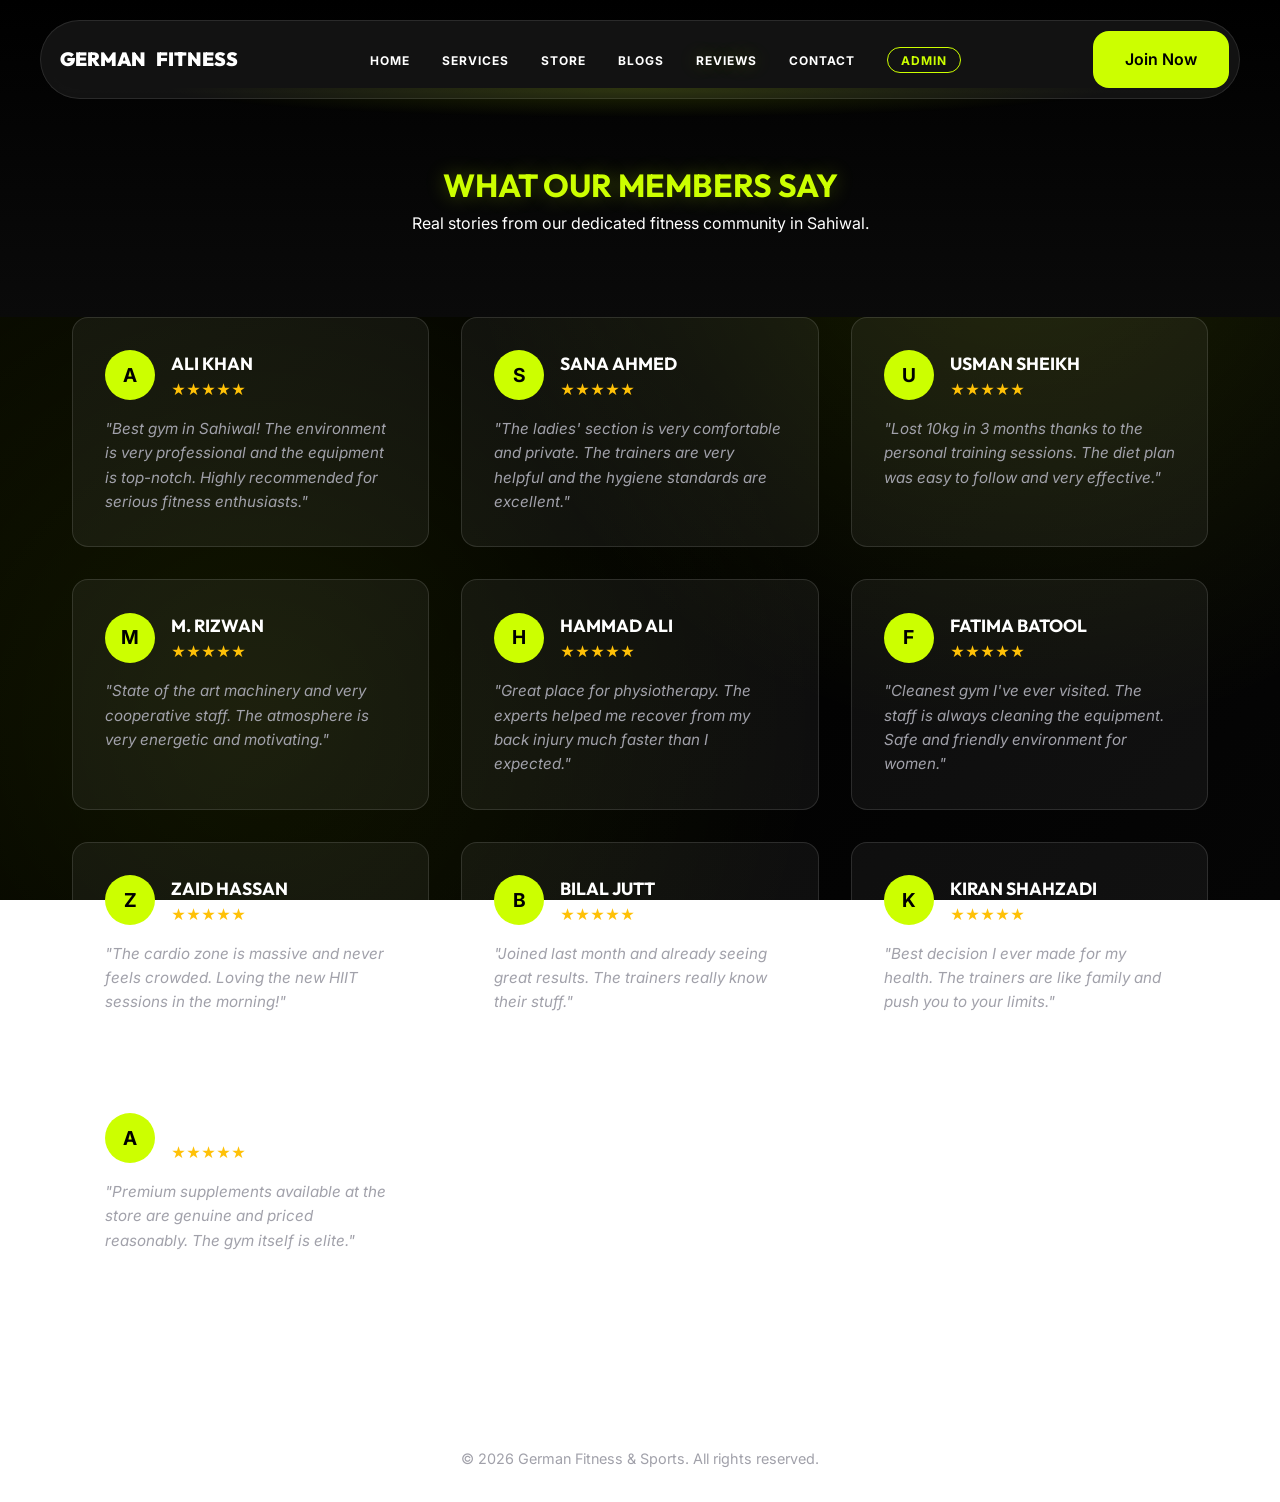
<file: reviews.html>
<!DOCTYPE html>
<html lang="en">
<head>
    <meta charset="UTF-8">
    <meta name="viewport" content="width=device-width, initial-scale=1.0">
    <title>All Reviews | German Fitness & Sports</title>
    <link rel="preconnect" href="https://fonts.googleapis.com">
    <link rel="preconnect" href="https://fonts.gstatic.com" crossorigin>
    <link href="https://fonts.googleapis.com/css2?family=Inter:wght@400;500;600&family=Outfit:wght@700;800;900&display=swap" rel="stylesheet">
    <link rel="stylesheet" href="style.css">
    <style>
        .reviews-header {
            padding: 10rem 0 5rem;
            text-align: center;
            background: linear-gradient(to bottom, #000, #0a0a0a);
        }
        .reviews-grid-full {
            display: grid;
            grid-template-columns: repeat(auto-fill, minmax(300px, 1fr));
            gap: 2rem;
            padding-bottom: 5rem;
        }
        .review-card {
            background: var(--glass);
            border: 1px solid var(--glass-border);
            padding: 2rem;
            border-radius: var(--radius);
            transition: transform 0.3s;
        }
        .review-card:hover {
            transform: translateY(-5px);
            border-color: var(--accent);
        }
        .review-header {
            display: flex;
            align-items: center;
            gap: 1rem;
            margin-bottom: 1rem;
        }
        .review-avatar {
            width: 50px;
            height: 50px;
            background: var(--accent);
            color: var(--primary);
            display: flex;
            align-items: center;
            justify-content: center;
            border-radius: 50%;
            font-weight: 700;
            font-size: 1.2rem;
        }
        .review-info h4 { margin: 0; font-size: 1.1rem; }
        .review-rating { color: #ffc107; font-size: 0.9rem; }
        .review-text { color: var(--text-muted); line-height: 1.6; font-style: italic; }
    </style>
</head>
<body>
    <nav class="navbar">
        <div class="logo">GERMAN <span>FITNESS</span></div>
        <ul class="nav-links">
            <li><a href="index.html#home">Home</a></li>
            <li><a href="index.html#services">Services</a></li>
            <li><a href="store.html">Store</a></li>
            <li><a href="index.html#blogs">Blogs</a></li>
            <li><a href="reviews.html" class="text-accent">Reviews</a></li>
            <li><a href="index.html#contact">Contact</a></li>
            <li><a href="admin.html" class="nav-admin">Admin</a></li>
        </ul>
        <a href="index.html#join" class="btn btn-primary">Join Now</a>
    </nav>

    <header class="reviews-header">
        <div class="container">
            <h1 class="text-accent">WHAT OUR MEMBERS SAY</h1>
            <p>Real stories from our dedicated fitness community in Sahiwal.</p>
        </div>
    </header>

    <section class="reviews-content">
        <div class="container">
            <div class="reviews-grid-full">
                <div class="review-card">
                    <div class="review-header">
                        <div class="review-avatar">A</div>
                        <div class="review-info">
                            <h4>Ali Khan</h4>
                            <div class="review-rating">★★★★★</div>
                        </div>
                    </div>
                    <p class="review-text">"Best gym in Sahiwal! The environment is very professional and the equipment is top-notch. Highly recommended for serious fitness enthusiasts."</p>
                </div>
                <div class="review-card">
                    <div class="review-header">
                        <div class="review-avatar">S</div>
                        <div class="review-info">
                            <h4>Sana Ahmed</h4>
                            <div class="review-rating">★★★★★</div>
                        </div>
                    </div>
                    <p class="review-text">"The ladies' section is very comfortable and private. The trainers are very helpful and the hygiene standards are excellent."</p>
                </div>
                <div class="review-card">
                    <div class="review-header">
                        <div class="review-avatar">U</div>
                        <div class="review-info">
                            <h4>Usman Sheikh</h4>
                            <div class="review-rating">★★★★★</div>
                        </div>
                    </div>
                    <p class="review-text">"Lost 10kg in 3 months thanks to the personal training sessions. The diet plan was easy to follow and very effective."</p>
                </div>
                <div class="review-card">
                    <div class="review-header">
                        <div class="review-avatar">M</div>
                        <div class="review-info">
                            <h4>M. Rizwan</h4>
                            <div class="review-rating">★★★★★</div>
                        </div>
                    </div>
                    <p class="review-text">"State of the art machinery and very cooperative staff. The atmosphere is very energetic and motivating."</p>
                </div>
                <div class="review-card">
                    <div class="review-header">
                        <div class="review-avatar">H</div>
                        <div class="review-info">
                            <h4>Hammad Ali</h4>
                            <div class="review-rating">★★★★★</div>
                        </div>
                    </div>
                    <p class="review-text">"Great place for physiotherapy. The experts helped me recover from my back injury much faster than I expected."</p>
                </div>
                <div class="review-card">
                    <div class="review-header">
                        <div class="review-avatar">F</div>
                        <div class="review-info">
                            <h4>Fatima Batool</h4>
                            <div class="review-rating">★★★★★</div>
                        </div>
                    </div>
                    <p class="review-text">"Cleanest gym I've ever visited. The staff is always cleaning the equipment. Safe and friendly environment for women."</p>
                </div>
                <div class="review-card">
                    <div class="review-header">
                        <div class="review-avatar">Z</div>
                        <div class="review-info">
                            <h4>Zaid Hassan</h4>
                            <div class="review-rating">★★★★★</div>
                        </div>
                    </div>
                    <p class="review-text">"The cardio zone is massive and never feels crowded. Loving the new HIIT sessions in the morning!"</p>
                </div>
                <div class="review-card">
                    <div class="review-header">
                        <div class="review-avatar">B</div>
                        <div class="review-info">
                            <h4>Bilal Jutt</h4>
                            <div class="review-rating">★★★★★</div>
                        </div>
                    </div>
                    <p class="review-text">"Joined last month and already seeing great results. The trainers really know their stuff."</p>
                </div>
                <div class="review-card">
                    <div class="review-header">
                        <div class="review-avatar">K</div>
                        <div class="review-info">
                            <h4>Kiran Shahzadi</h4>
                            <div class="review-rating">★★★★★</div>
                        </div>
                    </div>
                    <p class="review-text">"Best decision I ever made for my health. The trainers are like family and push you to your limits."</p>
                </div>
                <div class="review-card">
                    <div class="review-header">
                        <div class="review-avatar">A</div>
                        <div class="review-info">
                            <h4>Asim Raza</h4>
                            <div class="review-rating">★★★★★</div>
                        </div>
                    </div>
                    <p class="review-text">"Premium supplements available at the store are genuine and priced reasonably. The gym itself is elite."</p>
                </div>
            </div>
        </div>
    </section>

    <footer class="footer">
        <div class="container">
            <div class="footer-bottom">
                &copy; 2026 German Fitness & Sports. All rights reserved.
            </div>
        </div>
    </footer>
</body>
</html>
</file>
<file: style.css>
:root {
    --primary: #000000;
    --accent: #ccff00;
    --accent-hover: #b3e600;
    --text: #ffffff;
    --text-muted: #a1a1aa;
    --bg-dark: #050505;
    --glass: rgba(255, 255, 255, 0.05);
    --glass-border: rgba(255, 255, 255, 0.12);
    --glass-blur: blur(20px);
    --radius: 16px;
    --font-heading: 'Outfit', sans-serif;
    --font-body: 'Inter', sans-serif;
    --grad-dark: radial-gradient(circle at 80% 20%, rgba(204, 255, 0, 0.12), transparent 45%),
                 radial-gradient(circle at 20% 80%, rgba(204, 255, 0, 0.08), transparent 45%),
                 linear-gradient(135deg, #0a0c00 0%, #000000 50%, #050505 100%);
}

* {
    margin: 0;
    padding: 0;
    box-sizing: border-box;
}

html, body {
    overflow-x: hidden;
    width: 100%;
}

body {
    background: var(--grad-dark);
    background-attachment: fixed;
    color: var(--text);
    font-family: var(--font-body);
    line-height: 1.6;
    overflow-x: hidden;
    min-height: 100vh;
}

.container {
    max-width: 1200px;
    margin: 0 auto;
    padding: 0 2rem;
}

h1, h2, h3, h4 {
    font-family: var(--font-heading);
    text-transform: uppercase;
}

.glass-heading {
    backdrop-filter: var(--glass-blur);
    -webkit-backdrop-filter: var(--glass-blur);
    background: var(--glass);
    border: 1px solid var(--glass-border);
    padding: 0.6rem 1.8rem;
    border-radius: 50px;
    display: inline-block;
    box-shadow: 0 4px 30px rgba(0, 0, 0, 0.1);
}

.text-accent {
    color: var(--accent);
    text-shadow: 0 0 20px rgba(204, 255, 0, 0.3);
}

.btn {
    display: inline-block;
    padding: 1rem 2rem;
    border-radius: var(--radius);
    text-decoration: none;
    font-weight: 600;
    transition: all 0.3s ease;
    cursor: pointer;
    text-align: center;
}

.btn-primary {
    background-color: var(--accent);
    color: var(--primary);
    border: none;
}

.btn-primary:hover {
    background-color: var(--accent-hover);
    transform: translateY(-2px);
    box-shadow: 0 10px 20px rgba(204, 255, 0, 0.2);
}

.btn-outline {
    background: transparent;
    color: var(--accent);
    border: 2px solid var(--accent);
}

.btn-outline:hover {
    background: var(--accent);
    color: var(--primary);
}

.btn-block {
    display: block;
    width: 100%;
}

/* Navbar */
.navbar {
    display: flex;
    justify-content: space-between;
    align-items: center;
    padding: 0.6rem 0.6rem 0.6rem 1.2rem;
    position: fixed;
    top: 20px;
    left: 50%;
    transform: translateX(-50%);
    width: calc(100% - 40px);
    max-width: 1200px;
    z-index: 1000;
    background: rgba(30, 30, 30, 0.6);
    backdrop-filter: blur(20px);
    -webkit-backdrop-filter: blur(20px);
    border: 1px solid rgba(255, 255, 255, 0.1);
    border-radius: 50px;
    transition: all 0.4s cubic-bezier(0.4, 0, 0.2, 1);
}

/* Gradient glow below navbar */
.navbar::after {
    content: '';
    position: absolute;
    bottom: -20px;
    left: 10%;
    width: 80%;
    height: 30px;
    background: radial-gradient(ellipse at top, rgba(204, 255, 0, 0.15), transparent 70%);
    pointer-events: none;
    z-index: -1;
}

.logo {
    font-family: var(--font-heading);
    font-weight: 900;
    font-size: 1.2rem;
    letter-spacing: 0px;
    z-index: 1001;
    display: flex;
    align-items: center;
    gap: 0.6rem;
    color: var(--text);
    white-space: nowrap;
    flex-shrink: 0;
}

.logo span {
    color: var(--text);
}

.logo-icon {
    display: none;
}

.nav-links {
    display: flex;
    list-style: none;
    gap: 2rem;
    align-items: center;
}

.nav-links a {
    color: var(--text);
    text-decoration: none;
    font-weight: 700;
    font-size: 0.75rem;
    text-transform: uppercase;
    letter-spacing: 1px;
    transition: color 0.3s;
    white-space: nowrap;
}

.nav-links a:hover {
    color: var(--accent);
}

.nav-join {
    padding: 0.7rem 1.5rem;
    border-radius: 50px;
    font-size: 0.8rem;
    text-transform: none;
    letter-spacing: 0.5px;
    font-weight: 700;
    margin-left: 1rem;
    color: var(--primary) !important;
}

.menu-toggle {
    display: none;
    flex-direction: column;
    gap: 5px;
    cursor: pointer;
    z-index: 1001;
    padding: 8px;
    flex-shrink: 0;
}

.menu-toggle .bar {
    width: 22px;
    height: 2px;
    background-color: var(--text);
    transition: all 0.3s;
    border-radius: 2px;
}

@media (max-width: 992px) {
    .navbar {
        padding: 0.5rem 1rem 0.5rem 1.2rem;
        top: 10px;
        width: calc(100% - 40px);
    }
    
    .logo {
        font-size: 1rem;
    }
    
    .logo-icon {
        display: none;
    }

    .menu-toggle {
        display: flex;
    }

    .nav-links {
        position: absolute;
        top: calc(100% + 10px);
        left: 0;
        right: 0;
        width: 100%;
        height: auto;
        background: rgba(30, 30, 30, 0.95);
        backdrop-filter: blur(20px);
        -webkit-backdrop-filter: blur(20px);
        border: 1px solid rgba(255, 255, 255, 0.1);
        border-radius: 20px;
        flex-direction: column;
        justify-content: flex-start;
        align-items: flex-start;
        padding: 1.5rem 1.5rem 1.8rem;
        gap: 0;
        opacity: 0;
        visibility: hidden;
        transform: translateY(-10px);
        transition: all 0.3s cubic-bezier(0.4, 0, 0.2, 1);
        z-index: 999;
    }

    .nav-links.active {
        opacity: 1;
        visibility: visible;
        transform: translateY(0);
    }

    .nav-links li {
        width: 100%;
        text-align: left;
        margin: 0;
    }

    .nav-links a {
        font-size: 0.95rem;
        font-family: var(--font-body);
        font-weight: 700;
        padding: 0.75rem 0;
        display: block;
        color: var(--text);
        text-transform: uppercase;
        letter-spacing: 1.5px;
    }

    /* Style the Admin button specifically on mobile */
    .nav-links a.nav-admin {
        border: 1px solid var(--accent);
        border-radius: 50px;
        text-align: center;
        padding: 0.9rem;
        margin-top: 0.5rem;
        margin-bottom: 0.5rem;
    }

    /* Show Join Now inside dropdown on mobile */
    .nav-item-join {
        display: block;
        margin-top: 0.5rem;
        width: 100%;
    }

    .nav-item-join .nav-join {
        display: block !important;
        width: 100%;
        text-align: center;
        margin-left: 0;
        font-size: 0.95rem;
        padding: 0.9rem;
        text-transform: none;
    }

    .menu-toggle.active .bar:nth-child(1) { transform: rotate(45deg) translate(5px, 5px); }
    .menu-toggle.active .bar:nth-child(2) { opacity: 0; }
    .menu-toggle.active .bar:nth-child(3) { transform: rotate(-45deg) translate(5px, -5px); }
}

/* Hero */
.hero {
    height: 100vh;
    display: flex;
    align-items: center;
    justify-content: space-between;
    padding: 0 8%;
    background: radial-gradient(circle at 80% 20%, rgba(204, 255, 0, 0.1), transparent 50%),
                radial-gradient(circle at 20% 80%, rgba(204, 255, 0, 0.07), transparent 50%),
                var(--grad-dark);
    position: relative;
    overflow: hidden;
    padding-top: 100px;
    border-bottom: 1px solid var(--glass-border);
}

.hero::after {
    content: '';
    position: absolute;
    top: 50%;
    left: 50%;
    width: 200%;
    height: 200%;
    background: radial-gradient(circle, rgba(204, 255, 0, 0.03) 0%, transparent 70%);
    transform: translate(-50%, -50%);
    pointer-events: none;
    z-index: 1;
}

@media (max-width: 992px) {
    .hero {
        flex-direction: column-reverse;
        height: auto;
        padding: 120px 5% 60px;
        text-align: center;
    }
    .hero-content {
        max-width: 100%;
    }
    .hero p {
        margin: 0 auto 2.5rem;
    }
    .hero-btns {
        justify-content: center;
    }
    .stats {
        justify-content: center;
        gap: 1.5rem;
    }
    .hero-image {
        margin-bottom: 3rem;
        justify-content: center;
    }
}

.hero::before {
    content: '';
    position: absolute;
    top: 0;
    left: 0;
    width: 100%;
    height: 100%;
    background: url('assets/grid.svg') center/50px repeat;
    opacity: 0.05;
    pointer-events: none;
}

.hero-content {
    max-width: 600px;
    z-index: 10;
}

.hero-text-card {
    background: rgba(255, 255, 255, 0.03);
    backdrop-filter: blur(10px);
    padding: 2.5rem;
    border-radius: var(--radius);
    border: 1px solid var(--glass-border);
    margin-bottom: 2rem;
}

.hero-content h1 {
    font-size: 5.5rem;
    line-height: 1;
    margin-bottom: 1.5rem;
    font-weight: 900;
    letter-spacing: -2px;
    animation: slideUp 1s cubic-bezier(0.4, 0, 0.2, 1);
}

@keyframes slideUp {
    from { opacity: 0; transform: translateY(50px); }
    to { opacity: 1; transform: translateY(0); }
}

.hero p {
    font-size: 1.25rem;
    color: var(--text-muted);
    margin-bottom: 2.5rem;
    max-width: 500px;
    border-left: 2px solid var(--accent);
    padding-left: 1.5rem;
}

.hero-btns {
    display: flex;
    gap: 1rem;
    margin-bottom: 3rem;
}

.stats {
    display: flex;
    gap: 3rem;
}

.stat-item h3 {
    font-size: 2rem;
    color: var(--accent);
}

.stat-item p {
    font-size: 0.9rem;
    color: var(--text-muted);
}

.hero-image {
    flex: 1;
    display: flex;
    justify-content: flex-end;
}

.hero-image img {
    max-width: 100%;
    filter: drop-shadow(0 0 50px rgba(204, 255, 0, 0.1));
}

/* Services */
.services {
    padding: 8rem 0;
    background-color: var(--bg-dark);
}

.section-header {
    text-align: center;
    margin-bottom: 4rem;
}

.section-header h2 {
    font-size: 1rem;
    letter-spacing: 4px;
    margin-bottom: 0.5rem;
}

.section-header h3 {
    font-size: 2.5rem;
}

.services-grid {
    display: grid;
    grid-template-columns: repeat(auto-fit, minmax(300px, 1fr));
    gap: 2rem;
}

.service-card {
    background: var(--glass);
    border: 1px solid var(--glass-border);
    padding: 3rem 2rem;
    border-radius: var(--radius);
    text-align: center;
    transition: transform 0.3s ease;
}

.service-card:hover {
    transform: translateY(-10px);
    border-color: var(--accent);
}

.service-icon {
    font-size: 3rem;
    margin-bottom: 1.5rem;
}

.service-card h4 {
    font-size: 1.5rem;
    margin-bottom: 1rem;
}

.service-card p {
    color: var(--text-muted);
}

/* Registration */
.registration {
    padding: 8rem 0;
}

.registration-wrapper {
    display: grid;
    grid-template-columns: 1fr 1fr;
    gap: 4rem;
    align-items: center;
    background: var(--glass);
    border: 1px solid var(--glass-border);
    padding: 4rem;
    border-radius: 2rem;
}

.registration-info h2 {
    font-size: 3rem;
    margin-bottom: 1.5rem;
}

.registration-info p {
    font-size: 1.1rem;
    color: var(--text-muted);
    margin-bottom: 2rem;
}

.payment-methods {
    display: flex;
    gap: 1rem;
}

.payment-methods span {
    padding: 0.5rem 1rem;
    background: var(--accent);
    color: var(--primary);
    border-radius: 5px;
    font-weight: 600;
    font-size: 0.8rem;
}

.registration-form {
    display: flex;
    flex-direction: column;
    gap: 1.5rem;
}

.form-group label {
    display: block;
    margin-bottom: 0.5rem;
    font-weight: 500;
}

.form-group input, .form-group select {
    width: 100%;
    padding: 1rem;
    background: rgba(255, 255, 255, 0.05);
    border: 1px solid var(--glass-border);
    border-radius: var(--radius);
    color: var(--text);
    outline: none;
    transition: all 0.3s;
    font-family: var(--font-body);
}

.form-group select option {
    background-color: #111 !important;
    color: #fff !important;
    padding: 1rem;
}

/* For some browsers that override option styles */
select:focus option, select:active option {
    background-color: #111 !important;
    color: #fff !important;
}

select {
    appearance: none;
    background-image: url("data:image/svg+xml,%3Csvg xmlns='http://www.w3.org/2000/svg' width='12' height='12' fill='white' viewBox='0 0 16 16'%3E%3Cpath d='M7.247 11.14 2.451 5.658C1.885 5.013 2.345 4 3.204 4h9.592a1 1 0 0 1 .753 1.659l-4.796 5.48a1 1 0 0 1-1.506 0z'/%3E%3C/svg%3E");
    background-repeat: no-repeat;
    background-position: calc(100% - 1rem) center;
    padding-right: 2.5rem !important;
}

.filters-row select, #revenue-filter {
    background: rgba(255, 255, 255, 0.05) !important;
    color: var(--text) !important;
    border: 1px solid var(--glass-border) !important;
    padding: 0.5rem 2.5rem 0.5rem 1rem !important;
    border-radius: var(--radius);
    outline: none;
    font-family: var(--font-body);
}

/* Custom Date Picker Styling */
input[type="date"]::-webkit-calendar-picker-indicator {
    filter: invert(1);
    opacity: 0.7;
    cursor: pointer;
}

.package-options {
    display: grid;
    grid-template-columns: 1fr;
    gap: 1rem;
}

.package-item {
    display: flex;
    align-items: center;
    gap: 1.5rem;
    cursor: pointer;
    padding: 1.25rem 1.5rem;
    background: rgba(255, 255, 255, 0.03);
    border: 1px solid var(--glass-border);
    border-radius: var(--radius);
    transition: all 0.3s cubic-bezier(0.4, 0, 0.2, 1);
}

.package-item:hover {
    background: rgba(255, 255, 255, 0.08);
    border-color: var(--accent);
    transform: scale(1.01);
}

.package-item input {
    width: 20px;
    height: 20px;
    accent-color: var(--accent);
    cursor: pointer;
}

.package-name {
    font-weight: 600;
    font-size: 1.1rem;
}

.package-price {
    color: var(--accent);
    font-weight: 700;
    font-family: var(--font-heading);
    margin-left: auto;
}

.total-bill {
    font-size: 1.5rem;
    font-weight: 700;
    margin: 1rem 0;
}

#bill-amount {
    color: var(--accent);
}

/* Hot Selling */
.hot-selling {
    padding: 8rem 0;
    background-color: var(--bg-dark);
}

.products-grid {
    display: grid;
    grid-template-columns: repeat(auto-fit, minmax(250px, 1fr));
    gap: 2rem;
    margin-bottom: 4rem;
}

.product-card {
    background: var(--glass);
    border: 1px solid var(--glass-border);
    border-radius: var(--radius);
    overflow: hidden;
    transition: transform 0.3s;
    display: flex;
    flex-direction: column;
}

.product-card:hover {
    transform: scale(1.02);
}

.product-image {
    height: 250px;
    background: #111;
    display: flex;
    align-items: center;
    justify-content: center;
}

.product-image img {
    max-width: 80%;
    max-height: 80%;
}

.product-info {
    padding: 1.5rem;
    display: flex;
    flex-direction: column;
    flex-grow: 1;
}

.product-info h4 {
    font-size: 1.2rem;
    margin-bottom: 0.5rem;
}

.product-price {
    color: var(--accent);
    font-weight: 700;
    font-size: 1.1rem;
    display: flex;
    justify-content: space-between;
    align-items: center;
    margin-bottom: auto;
}

/* Apple Qty Selector */
.apple-qty {
    display: flex;
    align-items: center;
    background: rgba(255, 255, 255, 0.05);
    border: 1px solid var(--glass-border);
    border-radius: 50px;
    padding: 2px;
    overflow: hidden;
}

.qty-btn {
    background: transparent;
    border: none;
    color: var(--text);
    width: 28px;
    height: 28px;
    display: flex;
    align-items: center;
    justify-content: center;
    cursor: pointer;
    font-size: 1.2rem;
    transition: background 0.2s;
    border-radius: 50%;
}

.qty-btn:hover {
    background: rgba(255, 255, 255, 0.1);
}

.qty-input {
    background: transparent;
    border: none;
    color: var(--text);
    width: 35px;
    text-align: center;
    font-weight: 600;
    font-family: var(--font-body);
    font-size: 1rem;
    -moz-appearance: textfield;
}

.qty-input::-webkit-outer-spin-button,
.qty-input::-webkit-inner-spin-button {
    -webkit-appearance: none;
    margin: 0;
}

.out-of-stock {
    background: rgba(255, 0, 0, 0.1);
    color: #ff4444;
    font-size: 0.7rem;
    padding: 2px 8px;
    border-radius: 10px;
    border: 1px solid rgba(255, 0, 0, 0.2);
    text-transform: uppercase;
}

/* Footer */
.footer {
    padding: 5rem 0 2rem;
    border-top: 1px solid var(--glass-border);
}

.footer-grid {
    display: grid;
    grid-template-columns: 2fr 1fr 1fr;
    gap: 4rem;
    margin-bottom: 4rem;
}

.footer-links ul {
    list-style: none;
}

.footer-links a {
    color: var(--text-muted);
    text-decoration: none;
    transition: color 0.3s;
}

.footer-links a:hover {
    color: var(--accent);
}

.footer-bottom {
    text-align: center;
    color: var(--text-muted);
    font-size: 0.9rem;
}

.text-center { text-align: center; }

/* Payment Details & Buttons */
.payment-selector {
    background: rgba(255, 255, 255, 0.02);
    padding: 1.5rem;
    border-radius: var(--radius);
    border: 1px solid var(--glass-border);
}

.payment-methods {
    display: grid;
    grid-template-columns: repeat(3, 1fr);
    gap: 1rem;
}

.payment-btn {
    padding: 1rem;
    background: rgba(255, 255, 255, 0.03);
    border: 1px solid var(--glass-border);
    color: var(--text);
    border-radius: var(--radius);
    cursor: pointer;
    font-weight: 600;
    transition: all 0.3s;
    backdrop-filter: blur(5px);
}

.payment-btn:hover {
    background: rgba(255, 255, 255, 0.08);
    border-color: var(--accent);
}

.payment-btn.active {
    background: var(--accent);
    color: var(--primary);
    border-color: var(--accent);
    box-shadow: 0 0 20px rgba(204, 255, 0, 0.2);
}

.payment-details-box {
    padding: 2rem;
    background: rgba(204, 255, 0, 0.05);
    border: 1px dashed var(--accent);
    border-radius: var(--radius);
    animation: fadeIn 0.5s ease;
}

@keyframes fadeIn {
    from { opacity: 0; transform: translateY(10px); }
    to { opacity: 1; transform: translateY(0); }
}

/* Modal */
.modal {
    position: fixed;
    top: 0;
    left: 0;
    width: 100%;
    height: 100%;
    background: rgba(0, 0, 0, 0.9);
    backdrop-filter: blur(8px);
    display: flex;
    align-items: center;
    justify-content: center;
    z-index: 2000;
}

.modal-content {
    background: var(--bg-dark);
    border: 1px solid var(--glass-border);
    padding: 3rem;
    border-radius: 2rem;
    max-width: 500px;
    width: 90%;
    text-align: left;
}

.modal-content h2 {
    margin-bottom: 2rem;
}

#confirmation-details {
    margin-bottom: 2rem;
    color: var(--text-muted);
}

#confirmation-details p {
    margin-bottom: 0.5rem;
}

#confirmation-details strong {
    color: var(--text);
}

.modal-btns {
    display: flex;
    flex-direction: column;
    gap: 1rem;
}

/* Nav Admin */
.nav-admin {
    color: var(--accent) !important;
    border: 1px solid var(--accent);
    padding: 0.3rem 0.8rem;
    border-radius: 20px;
    font-size: 0.8rem;
}

.nav-admin:hover {
    background: var(--accent);
    color: var(--primary) !important;
}

/* Responsive Updates */
@media (max-width: 992px) {
    .payment-methods { grid-template-columns: 1fr; }
}

/* Reviews Section */
.reviews {
    padding: 8rem 0;
    background-color: var(--primary);
}

.reviews-grid {
    display: grid;
    grid-template-columns: repeat(auto-fit, minmax(250px, 1fr));
    gap: 2rem;
}

.review-card {
    background: var(--glass);
    border: 1px solid var(--glass-border);
    padding: 2rem;
    border-radius: var(--radius);
    transition: all 0.3s;
}

.review-card:hover {
    transform: translateY(-5px);
    border-color: var(--accent);
}

.review-header {
    display: flex;
    align-items: center;
    gap: 1rem;
    margin-bottom: 1.5rem;
}

.review-avatar {
    width: 50px;
    height: 50px;
    background: var(--accent);
    color: var(--primary);
    display: flex;
    align-items: center;
    justify-content: center;
    border-radius: 50%;
    font-weight: 700;
}

.review-info h4 {
    margin: 0;
    font-size: 1.1rem;
}

.review-rating {
    color: #ffc107;
    font-size: 0.8rem;
}

.review-text {
    color: var(--text-muted);
    font-style: italic;
    font-size: 0.95rem;
    line-height: 1.6;
}

/* Blogs Section */
.blogs {
    padding: 8rem 0;
    background-color: var(--bg-dark);
}

.blogs-grid {
    display: grid;
    grid-template-columns: repeat(auto-fit, minmax(300px, 1fr));
    gap: 2.5rem;
}

.blog-card {
    background: var(--glass);
    border: 1px solid var(--glass-border);
    border-radius: var(--radius);
    overflow: hidden;
    transition: all 0.3s;
}

.blog-card:hover {
    transform: translateY(-10px);
    border-color: var(--accent);
}

.blog-image {
    height: 200px;
    overflow: hidden;
}

.blog-image img {
    width: 100%;
    height: 100%;
    object-fit: cover;
    transition: transform 0.5s;
}

.blog-card:hover .blog-image img {
    transform: scale(1.1);
}

.blog-content {
    padding: 2rem;
}

.blog-date {
    font-size: 0.8rem;
    color: var(--accent);
    text-transform: uppercase;
    font-weight: 600;
    display: block;
    margin-bottom: 0.5rem;
}

.blog-content h4 {
    font-size: 1.25rem;
    margin-bottom: 1rem;
    line-height: 1.4;
}

.blog-content p {
    color: var(--text-muted);
    font-size: 0.9rem;
    margin-bottom: 1.5rem;
}

.read-more {
    color: var(--accent);
    text-decoration: none;
    font-weight: 600;
    font-size: 0.9rem;
    transition: gap 0.3s;
    display: flex;
    align-items: center;
    gap: 0.5rem;
}

.read-more:hover {
    gap: 0.8rem;
}

/* Hero Badge */
.hero-badge {
    position: absolute;
    bottom: 2rem;
    right: 2rem;
    background: var(--accent);
    color: var(--primary);
    padding: 0.5rem 1.5rem;
    border-radius: 50px;
    font-weight: 800;
    font-size: 0.8rem;
    transform: rotate(5deg);
    box-shadow: 0 10px 20px rgba(0,0,0,0.3);
}

@media (max-width: 768px) {
    .registration-wrapper {
        grid-template-columns: 1fr;
        padding: 2rem;
    }
    .hero h1 {
        font-size: 3.5rem;
    }
    .hero-badge {
        display: none;
    }
}

/* --- Cart UI Styles --- */
.cart-toast {
    position: fixed;
    bottom: 20px;
    right: 20px;
    background: var(--accent);
    color: var(--primary);
    padding: 1rem 2rem;
    border-radius: 10px;
    font-weight: 700;
    z-index: 9999;
    transform: translateY(100px);
    transition: all 0.5s cubic-bezier(0.175, 0.885, 0.32, 1.275);
    box-shadow: 0 10px 30px rgba(204, 255, 0, 0.3);
}
.cart-toast.show {
    transform: translateY(0);
}

.floating-cart {
    position: fixed;
    bottom: 30px;
    right: 30px;
    width: 60px;
    height: 60px;
    background: var(--accent);
    color: var(--primary);
    border-radius: 50%;
    display: flex;
    align-items: center;
    justify-content: center;
    cursor: pointer;
    box-shadow: 0 10px 30px rgba(0, 0, 0, 0.5);
    z-index: 1000;
    transition: all 0.3s ease;
    border: none;
}
.floating-cart:hover {
    transform: scale(1.1);
}
.cart-badge {
    position: absolute;
    top: -5px;
    right: -5px;
    background: #fff;
    color: #000;
    width: 24px;
    height: 24px;
    border-radius: 50%;
    font-size: 0.8rem;
    font-weight: 900;
    display: flex;
    align-items: center;
    justify-content: center;
}

.cart-sidebar {
    position: fixed;
    top: 0;
    right: -450px;
    width: 400px;
    height: 100vh;
    background: rgba(10, 10, 10, 0.95);
    backdrop-filter: blur(20px);
    border-left: 1px solid var(--glass-border);
    z-index: 1001;
    transition: all 0.4s cubic-bezier(0.4, 0, 0.2, 1);
    display: flex;
    flex-direction: column;
    padding: 2rem;
}
.cart-sidebar.active {
    right: 0;
}
.cart-header {
    display: flex;
    justify-content: space-between;
    align-items: center;
    margin-bottom: 2rem;
}
.cart-items {
    flex: 1;
    overflow-y: auto;
    margin-bottom: 2rem;
}
.cart-item {
    display: flex;
    gap: 1rem;
    margin-bottom: 1.5rem;
    padding-bottom: 1.5rem;
    border-bottom: 1px solid var(--glass-border);
}
.cart-item-img {
    width: 70px;
    height: 70px;
    border-radius: 10px;
    object-fit: cover;
    background: var(--glass);
}
.cart-item-info {
    flex: 1;
}
.cart-item-info h5 {
    margin: 0 0 0.3rem 0;
    font-size: 1rem;
}
.cart-item-price {
    color: var(--accent);
    font-weight: 700;
}
.cart-footer {
    padding-top: 1.5rem;
    border-top: 2px solid var(--glass-border);
}
.cart-total {
    display: flex;
    justify-content: space-between;
    font-size: 1.2rem;
    font-weight: 800;
    margin-bottom: 1.5rem;
}
.cart-overlay {
    position: fixed;
    top: 0;
    left: 0;
    width: 100%;
    height: 100%;
    background: rgba(0, 0, 0, 0.7);
    z-index: 1000;
    display: none;
}
.cart-overlay.active {
    display: block;
}

@media (max-width: 480px) {
    .cart-sidebar {
        width: 100%;
        right: -100%;
    }
}
</file>
